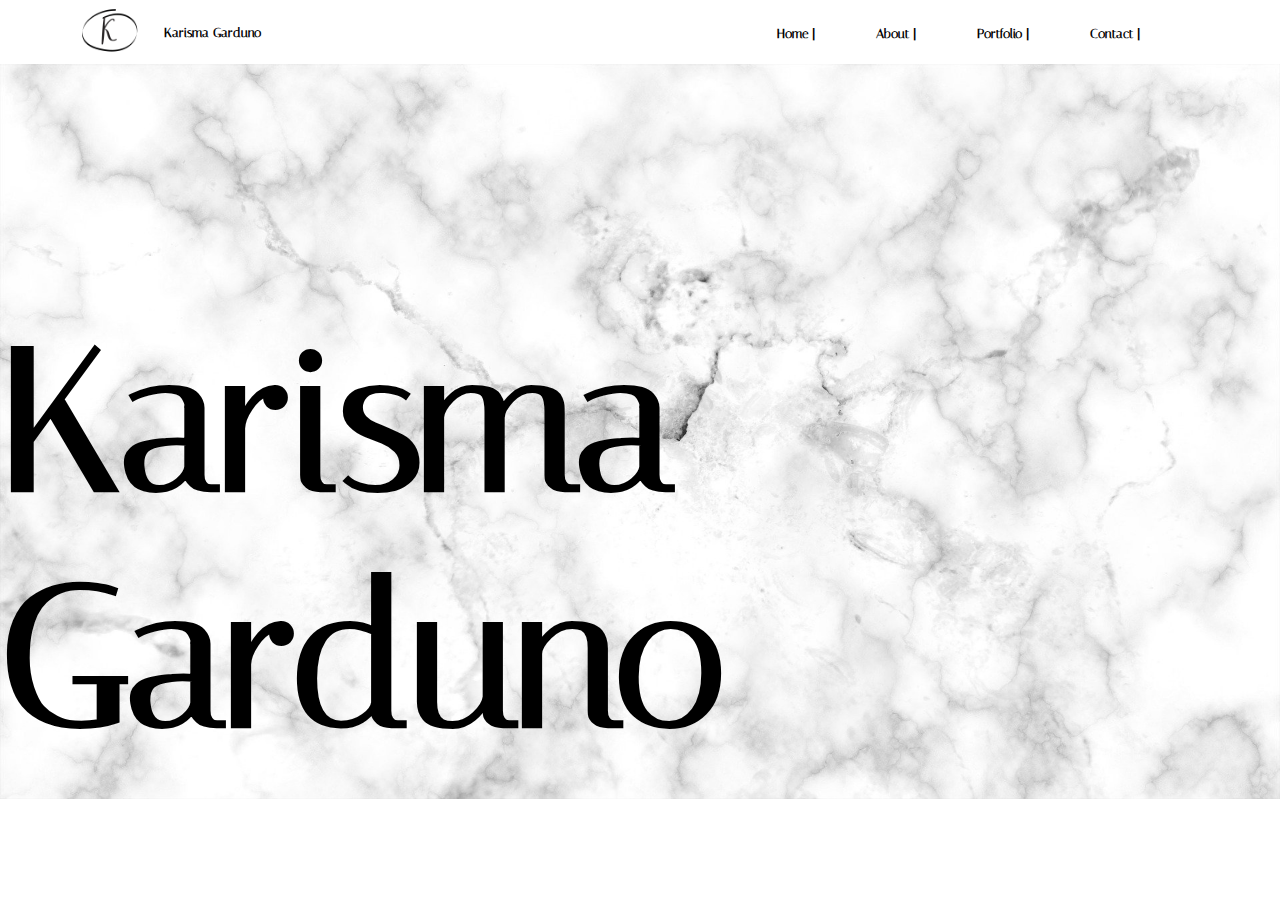
<file: index.html>
<!DOCTYPE html>
<html lang="en">
<head>
    <meta charset="UTF-8">
    <meta http-equiv="X-UA-Compatible" content="IE=edge">
    <meta name="viewport" content="width=device-width, initial-scale=1.0">
    <title>Karisma Garduno</title>
    <link rel = "stylesheet" href = "style.css">
    <link rel="preconnect" href="https://fonts.googleapis.com">
<link rel="preconnect" href="https://fonts.gstatic.com" crossorigin>
<link href="https://fonts.googleapis.com/css2?family=Italiana&display=swap" rel="stylesheet">
</head>
<nav>
    <div class = "logo">
        <a href="index.html"><img src = "images/logo.png" alt = "Karisma Garduno Logo"></a>
    </div>
        <a href="index.html"><p id = "navname"><b>Karisma Garduno</b></p></a>
    <div class = "navlinks">
        <a href = "index.html"><b> Home |</b></a>
        <a href = "about.html"><b> About |</b></a>
        <a href = "portfolio.html"><b> Portfolio |</b></a>
        <a href = "contact.html"><b> Contact |</b></a>
    </div>
</nav>
<body>
    <div class= "content">
        <img src="images/marble-2398946_1920.jpg" alt="marble" width="735" height="735">
        <h1>Karisma Garduno</h1>
    </div>
</body>
</html>
</file>
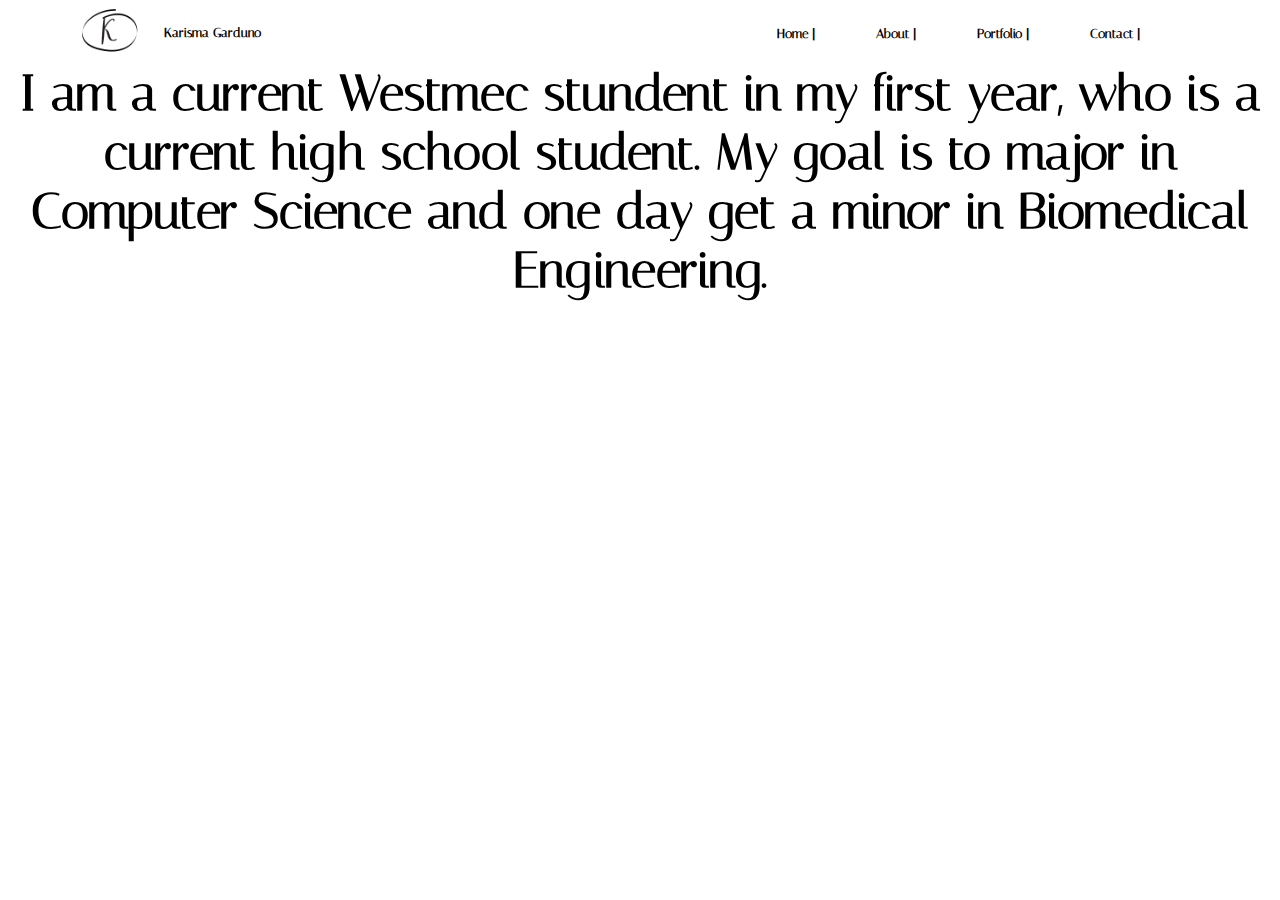
<file: about.html>
<!DOCTYPE html>
<html lang="en">
<head>
    <meta charset="UTF-8">
    <meta http-equiv="X-UA-Compatible" content="IE=edge">
    <meta name="viewport" content="width=device-width, initial-scale=1.0">
    <title>About</title>
    <link rel = "stylesheet" href = "style.css">
    <link rel="preconnect" href="https://fonts.googleapis.com">
<link rel="preconnect" href="https://fonts.gstatic.com" crossorigin>
<link href="https://fonts.googleapis.com/css2?family=Italiana&display=swap" rel="stylesheet">
</head>
<nav>
    <div class = "logo">
        <a href="index.html"><img src = "images/logo.png" alt = "Karisma Garduno Logo"></a>
    </div>
        <a href="index.html"><p id = "navname"><b>Karisma Garduno</b></p></a>
    <div class = "navlinks">
        <a href = "index.html"><b> Home |</b></a>
        <a href = "about.html"><b> About |</b></a>
        <a href = "portfolio.html"><b> Portfolio |</b></a>
        <a href = "contact.html"><b> Contact |</b></a>
    </div>
</nav>
<body>
    <h2>I am a current Westmec stundent in my first year, who is a current high school student. My goal is to major in Computer Science and one day get a minor in Biomedical Engineering.</h1>
</body>
</html>
</file>
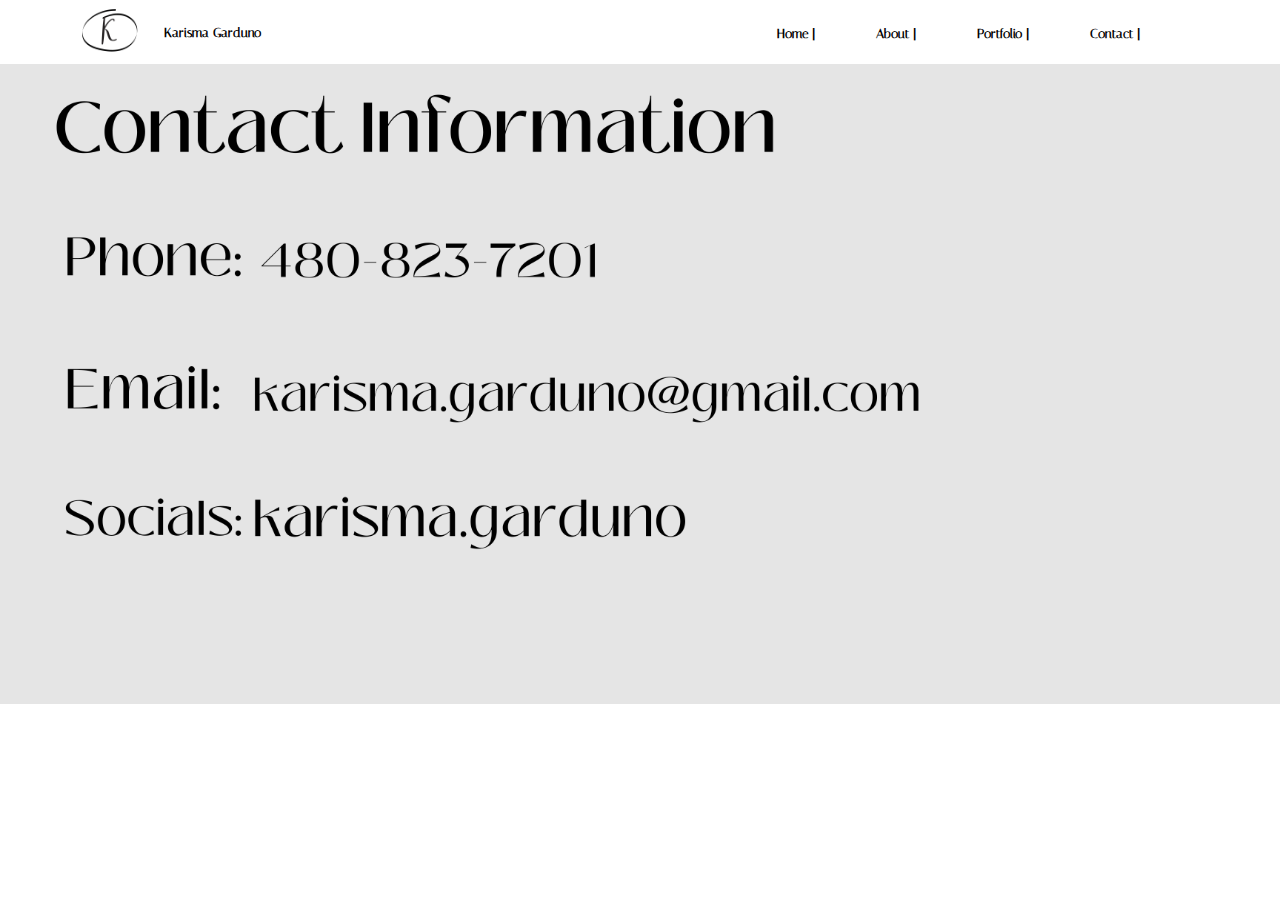
<file: contact.html>
<!DOCTYPE html>
<html lang="en">
<head>
    <meta charset="UTF-8">
    <meta http-equiv="X-UA-Compatible" content="IE=edge">
    <meta name="viewport" content="width=device-width, initial-scale=1.0">
    <title>Contact</title>
    <link rel = "stylesheet" href = "style.css">
    <link rel="preconnect" href="https://fonts.googleapis.com">
<link rel="preconnect" href="https://fonts.gstatic.com" crossorigin>
<link href="https://fonts.googleapis.com/css2?family=Italiana&display=swap" rel="stylesheet">
</head>
<nav>
    <div class = "logo">
        <a href="index.html"><img src = "images/logo.png" alt = "Karisma Garduno Logo"></a>
    </div>
        <a href="index.html"><p id = "navname"><b>Karisma Garduno</b></p></a>
    <div class = "navlinks">
        <a href = "index.html"><b> Home |</b></a>
        <a href = "about.html"><b> About |</b></a>
        <a href = "portfolio.html"><b> Portfolio |</b></a>
        <a href = "contact.html"><b> Contact |</b></a>
    </div>
</nav>
<body>
    <div class= "banner">
        <img src="images/Contact Information (2).png" alt="contactinfo">
    </div>
</body>
</html>
</file>
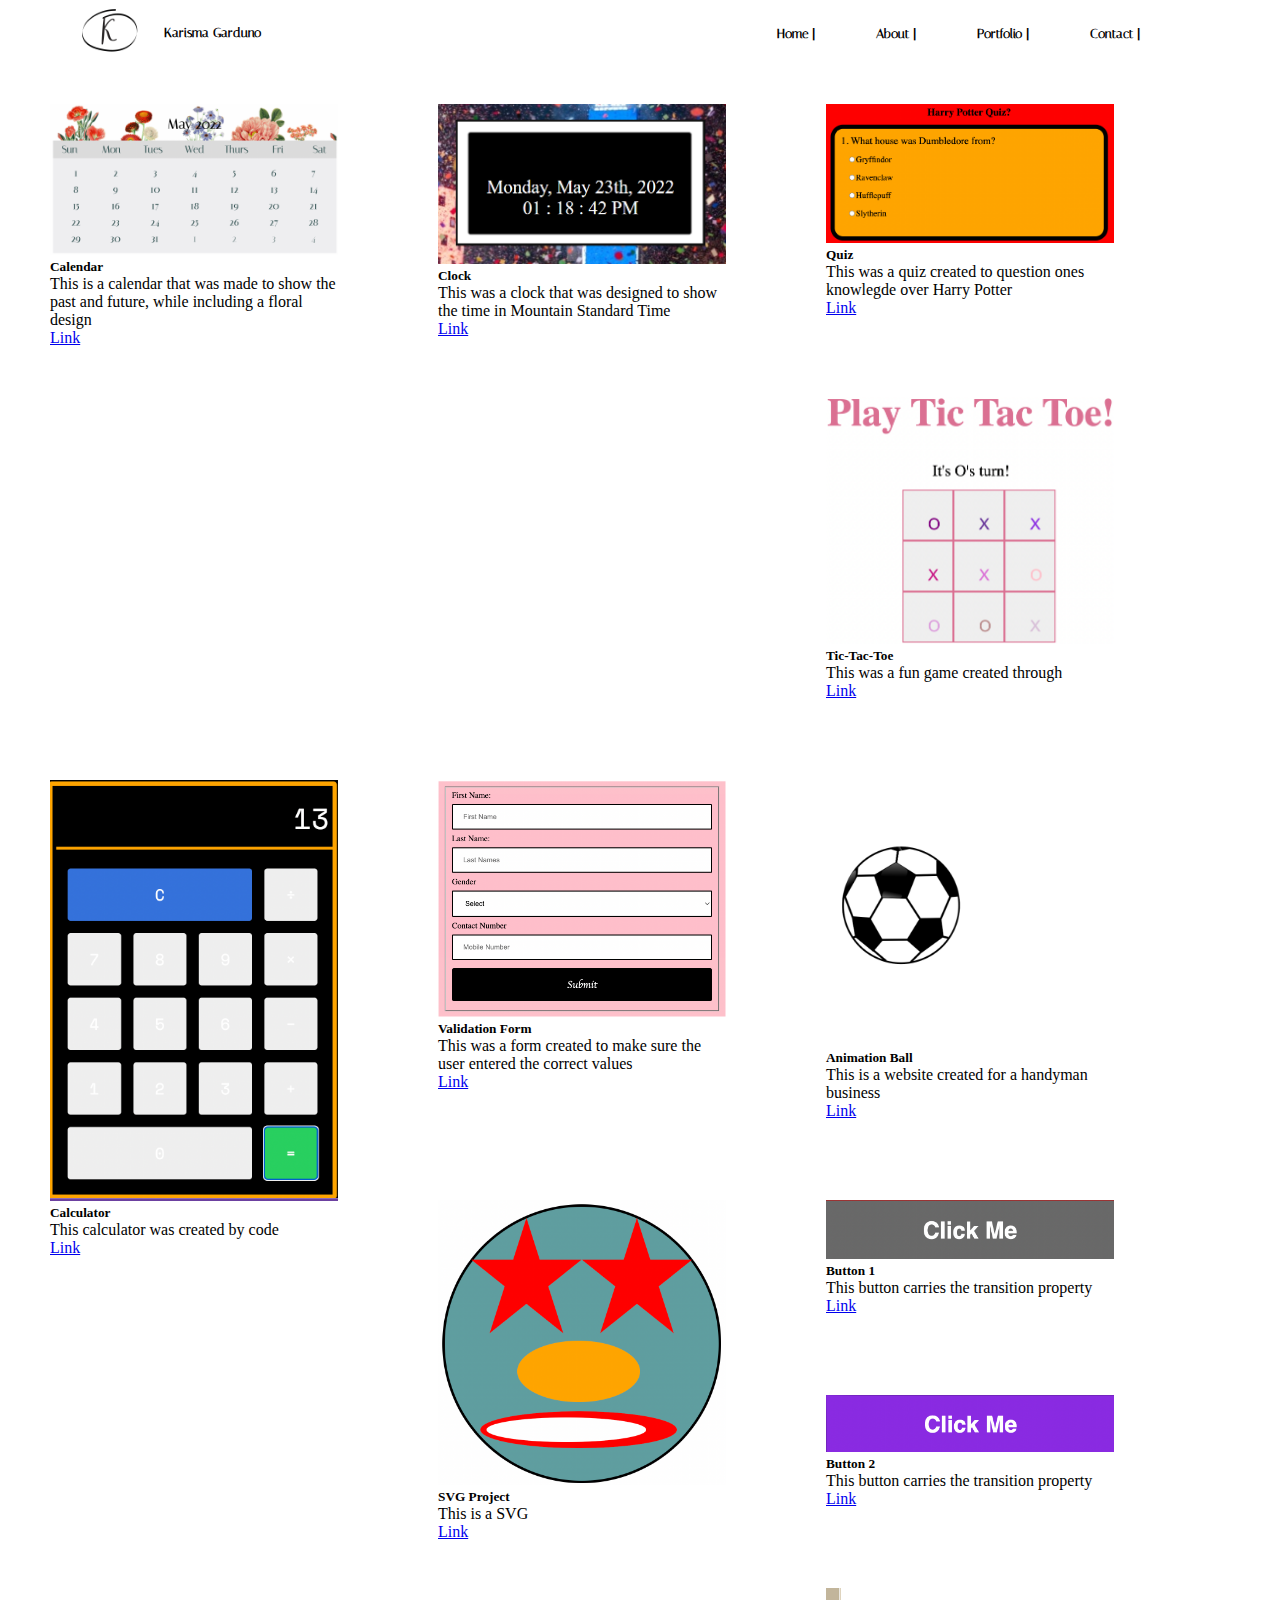
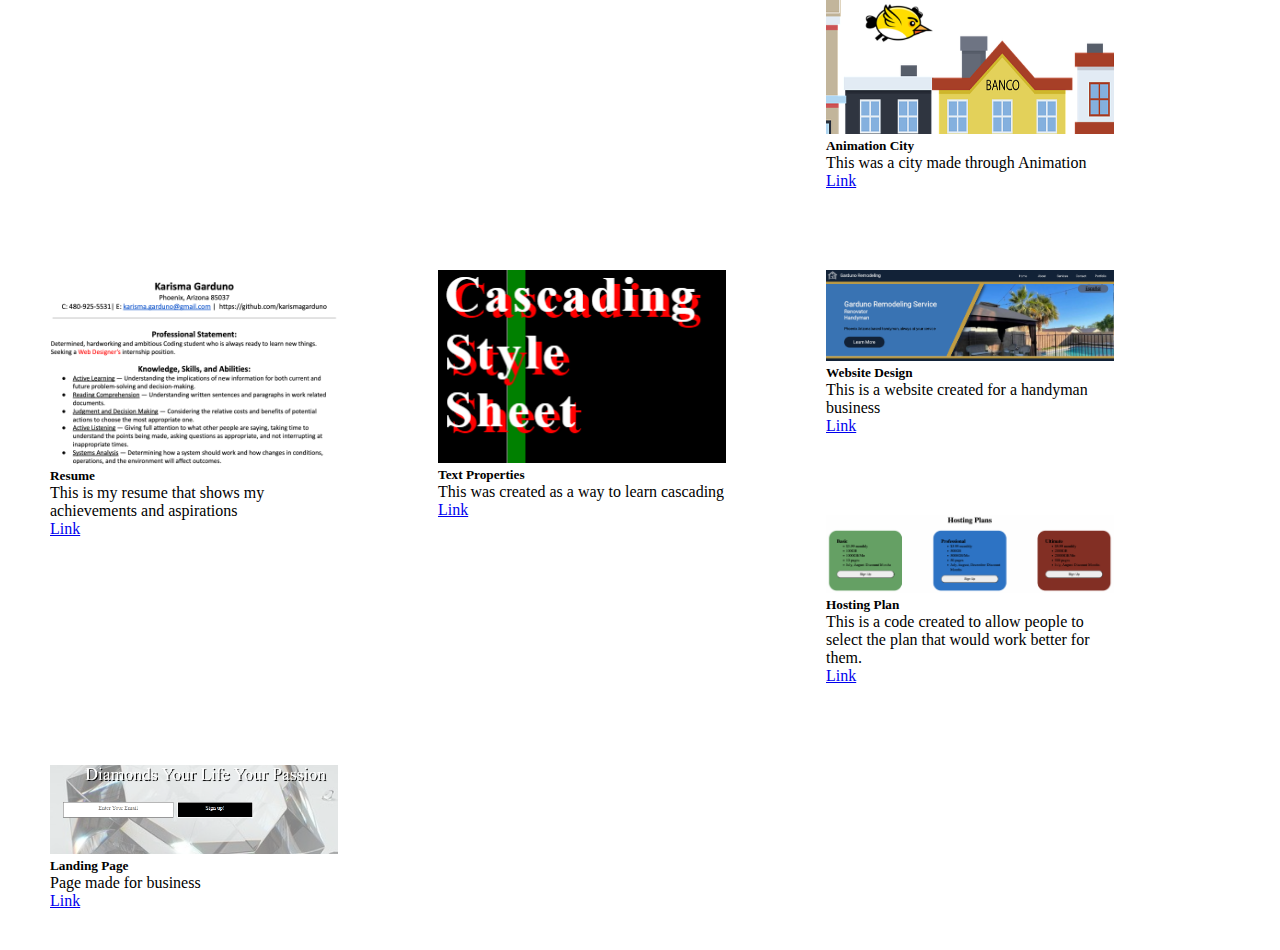
<file: portfolio.html>
<!DOCTYPE html>
<html lang="en">
<head>
    <meta charset="UTF-8">
    <meta http-equiv="X-UA-Compatible" content="IE=edge">
    <meta name="viewport" content="width=device-width, initial-scale=1.0">
    <title>Portfolio</title>
    <link rel = "stylesheet" href = "style.css">
    <link rel="preconnect" href="https://fonts.googleapis.com">
<link rel="preconnect" href="https://fonts.gstatic.com" crossorigin>
<link href="https://fonts.googleapis.com/css2?family=Italiana&display=swap" rel="stylesheet">
<link href="https://cdn.jsdelivr.net/npm/bootstrap@5.1.3/dist/css/bootstrap.min.css" rel="stylesheet" integrity="sha384-1BmE4kWBq78iYhFldvKuhfTAU6auU8tT94WrHftjDbrCEXSU1oBoqyl2QvZ6jIW3" crossorigin="anonymous">
</head>
<nav>
    <div class = "logo">
        <a href="index.html"><img src = "images/logo.png" alt = "Karisma Garduno Logo"></a>
    </div>
        <a href="index.html"><p id = "navname"><b>Karisma Garduno</b></p></a>
    <div class = "navlinks">
        <a href = "index.html"><b> Home |</b></a>
        <a href = "about.html"><b> About |</b></a>
        <a href = "portfolio.html"><b> Portfolio |</b></a>
        <a href = "contact.html"><b> Contact |</b></a>
    </div>
</nav>
<div class="card-group">
<div class="card" style="width: 18rem;">
    <img src="images/calendar.png" class="card-img-top" alt="Calendar">
    <div class="card-body">
      <h5 class="card-title">Calendar</h5>
      <p class="card-text"> This is a calendar that was made to show the past and future, while including a floral design</p>
      <a href="https://karismagarduno.github.io/github.io-calendar/" class="btn btn-primary">Link</a>
    </div>
    </div>
<div class="card" style="width: 18rem;">
        <img src="images/Capture.PNG" class="card-img-top" alt="clock">
        <div class="card-body">
          <h5 class="card-title">Clock</h5>
          <p class="card-text">This was a clock that was designed to show the time in Mountain Standard Time</p>
          <a href="https://karismagarduno.github.io/github.io-clock/" class="btn btn-primary">Link</a>
    </div>
  </div>
    <div class="card" style="width: 18rem;">
        <img src="images/quiz.png" class="card-img-top" alt="Quiz">
        <div class="card-body">
          <h5 class="card-title">Quiz</h5>
          <p class="card-text">This was a quiz created to question ones knowlegde over Harry Potter</p>
          <a href="https://karismagarduno.github.io/karismagarduno.github.io-quiz/" class="btn btn-primary">Link</a>
    </div>
    </div>
</div>
<div class="card-group">
<div class="card" style="width: 18rem;">
    <img src="images/tictactoe.png" class="card-img-top" alt="Tic-tac-toe">
    <div class="card-body">
      <h5 class="card-title">Tic-Tac-Toe</h5>
      <p class="card-text">This was a fun game created through</p>
      <a href="https://karismagarduno.github.io/karismagarduno.github.io-tictactoe/" class="btn btn-primary">Link</a>
</div>
</div>
<div class="card" style="width: 18rem;">
    <img src="images/cal.png" class="card-img-top" alt="Calculator">
    <div class="card-body">
      <h5 class="card-title">Calculator</h5>
      <p class="card-text">This calculator was created by code</p>
      <a href="file:///Users/karismagarduno/Desktop/Screen%20Shot%202022-05-23%20at%2010.00.59%20AM.png" class="btn btn-primary">Link</a>
</div>
</div>
<div class="card" style="width: 18rem;">
  <img src="images/vform.png" class="card-img-top" alt="Validation Form">
  <div class="card-body">
    <h5 class="card-title">Validation Form</h5>
    <p class="card-text">This was a form created to make sure the user entered the correct values</p>
    <a href="https://karismagarduno.github.io/karismagarduno.github.io-vform/" class="btn btn-primary">Link</a>
</div>
</div>
</div>
<div class="card-group">
  <div class="card" style="width: 18rem;">
    <img src="images/soccer.PNG" class="card-img-top" alt="Animation Ball">
    <div class="card-body">
      <h5 class="card-title">Animation Ball</h5>
      <p class="card-text">This is a website created for a handyman business</p>
      <a href="https://karismagarduno.github.io/github.io-animation/" class="btn btn-primary">Link</a>
  </div>
  </div>
  <div class="card" style="width: 18rem;">
    <img src="images/svg.png" class="card-img-top" alt="SVG">
    <div class="card-body">
      <h5 class="card-title">SVG Project</h5>
      <p class="card-text">This is a SVG</p>
      <a href="https://karismagarduno.github.io/github.io-svg/" class="btn btn-primary">Link</a>
  </div>
  </div>
</div>
<div class="card-group">
<div class="card" style="width: 18rem;">
    <img src="images/button1.png" class="card-img-top" alt="Button 1">
    <div class="card-body">
      <h5 class="card-title">Button 1</h5>
      <p class="card-text">This button carries the transition property</p>
      <a href="https://karismagarduno.github.io/karismagarduno.github.io-button1/" class="btn btn-primary">Link</a>
</div>
</div>
<div class="card" style="width: 18rem;">
  <img src="images/button2.png" class="card-img-top" alt="Button 2">
  <div class="card-body">
    <h5 class="card-title">Button 2</h5>
    <p class="card-text">This button carries the transition property</p>
    <a href="https://karismagarduno.github.io/karismagarduno.github.io-button2/" class="btn btn-primary">Link</a>
</div>
</div>
</div>
<div class="card-group">
<div class="card" style="width: 18rem;">
  <img src="images/bird.PNG" class="card-img-top" alt="Animation City">
  <div class="card-body">
    <h5 class="card-title">Animation City</h5>
    <p class="card-text">This was a city made through Animation</p>
    <a href="https://karismagarduno.github.io/github.io-animationcity/" class="btn btn-primary">Link</a>
</div>
</div>
<div class="card" style="width: 18rem;">
  <img src="images/resume.png" class="card-img-top" alt="Resume">
  <div class="card-body">
    <h5 class="card-title">Resume</h5>
    <p class="card-text">This is my resume that shows my achievements and aspirations</p>
    <a href="https://docs.google.com/document/d/1fKYRqRJWEcnZqJcJva-8vCvq7bmF66lmzQ3CQl6ddHQ/edit" class="btn btn-primary">Link</a>
</div>
</div>
<div class="card" style="width: 18rem;">
  <img src="images/textprop.png" class="card-img-top" alt="Text Properties">
  <div class="card-body">
    <h5 class="card-title">Text Properties</h5>
    <p class="card-text">This was created as a way to learn cascading</p>
    <a href="https://karismagarduno.github.io/github.io-textprop/" class="btn btn-primary">Link</a>
</div>
</div>
</div>
<div class="card-group">
<div class="card" style="width: 18rem;">
  <img src="images/webdesign.png" class="card-img-top" alt="Web Design">
  <div class="card-body">
    <h5 class="card-title">Website Design</h5>
    <p class="card-text">This is a website created for a handyman business</p>
    <a href="https://karismagarduno.github.io/github.io-webdesign/" class="btn btn-primary">Link</a>
</div>
</div>
<div class="card" style="width: 18rem;">
    <img src="images/plan.png" class="card-img-top" alt="Hosting Plan">
    <div class="card-body">
      <h5 class="card-title">Hosting Plan</h5>
      <p class="card-text">This is a code created to allow people to select the plan that would work better for them.</p>
      <a href="https://karismagarduno.github.io/karismagarduno.github.io-hostplan/" class="btn btn-primary">Link</a>
</div>
</div>
<div class="card" style="width: 18rem;">
  <img src="images/diamond1.PNG" class="card-img-top" alt="Landing Page">
  <div class="card-body">
    <h5 class="card-title">Landing Page</h5>
    <p class="card-text">Page made for business</p>
    <a href="https://karismagarduno.github.io/github.io-landing/" class="btn btn-primary">Link</a>
</div>
</div>
</div>
<body>
</body>
</html>
</file>
<file: style.css>
*{
    width: 100%;
    margin: 0%;
}
body{
    overflow-x: hidden;
}
nav{
    display: flex;
    flex-wrap: nowrap;
    background-color: white;
    font-family: 'Italiana', serif;
    height: 5vw;
    align-items: center;
}
    .logo{
        width: 250px;
        /*margin-top: 20px;*/
        /*padding-top: 25px;*/
    }
    /*this is the name right next to the logo on the top left*/
    .navname{
        color: black; 
        font-size: 1vw;
    }
    /*pages and links to the far right*/
    nav a{
        text-decoration: none;
        color: black;
        padding-left: 55px;
        font-size: 1vw;
    }
    nav a:hover{
        text-decoration: underline;
}
@media screen and (min-width: 600px) {
}
h1{
    font-family: 'Italiana', serif;
    font-size:200px;
    margin-top: -500px;
}
.card{
    float: left;
    width: 25%;
    padding: 0px 10px;
    margin: 2.5em;
    transition: transform .2s;
  }
  
  .card:hover {
    transform: scale(1.1);
  }
h2{
    text-align: center;
    font-family: 'Italiana', serif;
    font-size:50px;
}
</file>
